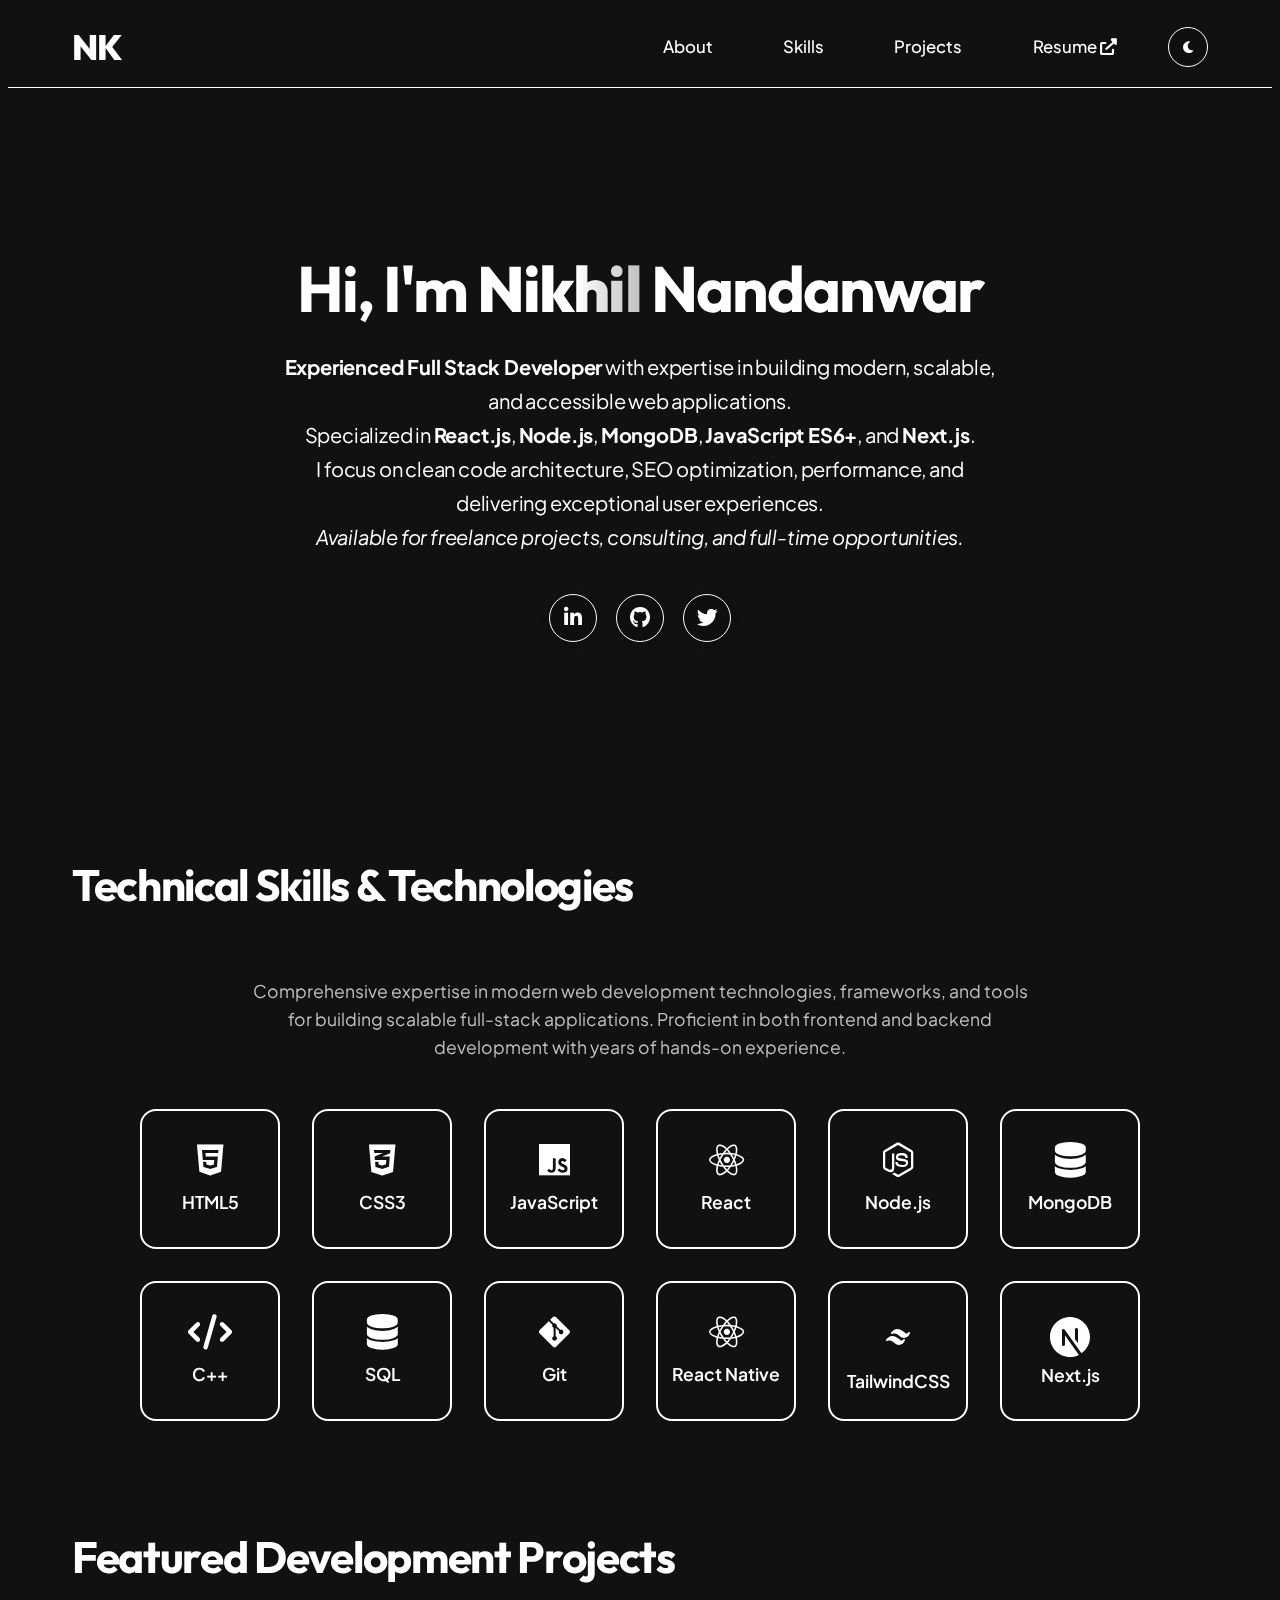
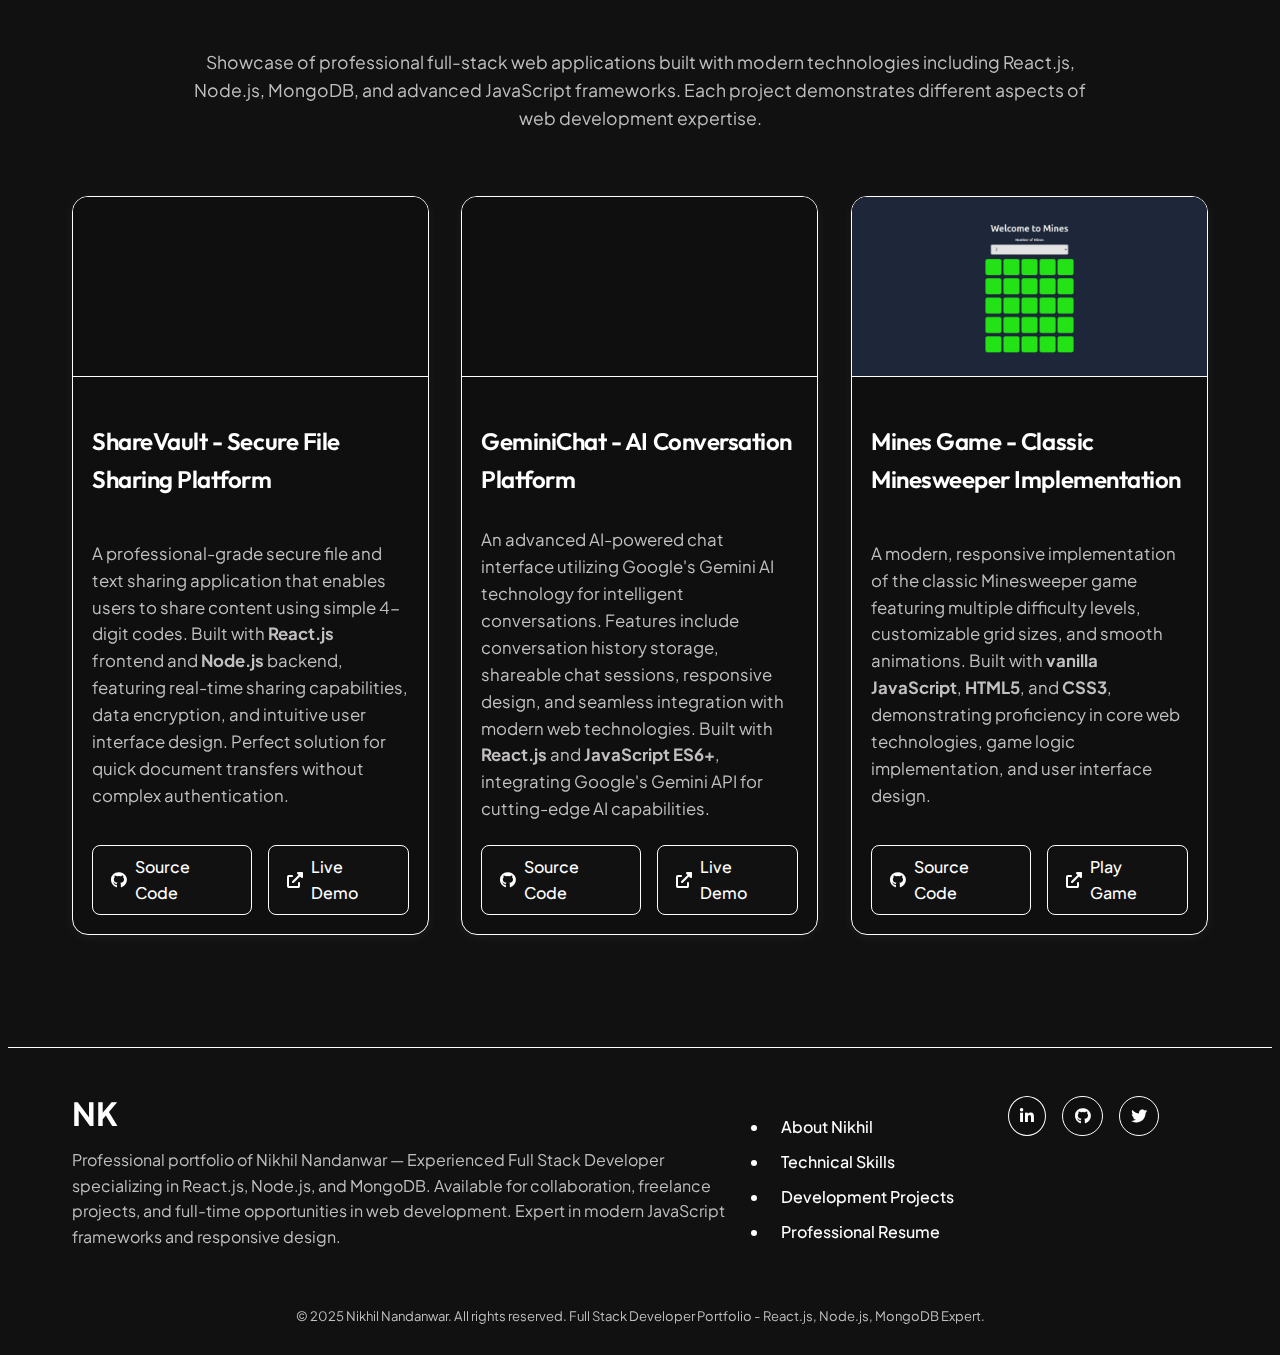
<file: index.html>
<!DOCTYPE html>
<html lang="en" itemscope itemtype="https://schema.org/ProfilePage">

<head>
  <meta charset="UTF-8">
  <meta name="viewport" content="width=device-width, initial-scale=1.0">
  <meta http-equiv="X-UA-Compatible" content="IE=edge">
  <meta name="color-scheme" content="light dark">

  <!-- Enhanced SEO Title & Description -->
  <title>Nikhil Nandanwar | Full Stack Developer - React, Node.js, MongoDB Expert | Portfolio 2025</title>
  <meta name="description"
    content="Nikhil Nandanwar is an experienced Full Stack Developer specializing in React.js, Node.js, MongoDB, and modern JavaScript. Expert in building scalable web applications, responsive design, and performance optimization. Available for freelance projects and full-time opportunities.">

  <!-- Keywords for SEO -->
  <meta name="keywords"
    content="Nikhil Nandanwar, Full Stack Developer, React Developer, Node.js Developer, MongoDB, JavaScript, Web Development, Frontend Developer, Backend Developer, Portfolio, ShareVault, GeminiChat, React Native, Next.js, TailwindCSS, Freelance Developer, India">

  <!-- Author and Robots -->
  <meta name="author" content="Nikhil Nandanwar">
  <meta name="robots" content="index, follow, max-image-preview:large, max-snippet:-1, max-video-preview:-1">
  <meta name="googlebot" content="index, follow, max-image-preview:large, max-snippet:-1, max-video-preview:-1">
  <meta name="bingbot" content="index, follow, max-image-preview:large, max-snippet:-1, max-video-preview:-1">

  <!-- Theme and App Info -->
  <meta name="theme-color" content="#111111" media="(prefers-color-scheme: dark)">
  <meta name="theme-color" content="#ffffff" media="(prefers-color-scheme: light)">
  <meta name="application-name" content="Nikhil Nandanwar Portfolio">
  <meta name="apple-mobile-web-app-title" content="NK Portfolio">
  <meta name="apple-mobile-web-app-capable" content="yes">
  <meta name="apple-mobile-web-app-status-bar-style" content="black-translucent">
  <meta name="msapplication-TileColor" content="#111111">

  <link rel="icon" type="image/webp" href="assets/codeLogo.webp">
  <link rel="apple-touch-icon" href="assets/codeLogo.webp">
  <link rel="manifest" href="/manifest.json">

  <!-- Enhanced Open Graph Meta Tags -->
  <meta property="og:url" content="https://nikhilnandanwar.me">
  <meta property="og:type" content="profile">
  <meta property="og:site_name" content="Nikhil Nandanwar Portfolio">
  <meta property="og:title" content="Nikhil Nandanwar | Full Stack Developer - React, Node.js, MongoDB Expert">
  <meta property="og:description"
    content="Experienced Full Stack Developer specializing in React.js, Node.js, MongoDB, and modern JavaScript. Expert in building scalable web applications, responsive design, and performance optimization. Available for freelance projects and full-time opportunities.">
  <meta property="og:image" content="https://nikhilnandanwar.me/assets/preview.webp">
  <meta property="og:image:width" content="1200">
  <meta property="og:image:height" content="630">
  <meta property="og:image:alt" content="Nikhil Nandanwar Full Stack Developer Portfolio Preview">
  <meta property="og:locale" content="en_US">

  <!-- Profile Specific Open Graph -->
  <meta property="profile:first_name" content="Nikhil">
  <meta property="profile:last_name" content="Nandanwar">
  <meta property="profile:username" content="nikhil-nandanwar">

  <!-- Enhanced Twitter/X Card Meta Tags -->
  <meta name="twitter:card" content="summary_large_image">
  <meta name="twitter:site" content="@nixhiill">
  <meta name="twitter:creator" content="@nixhiill">
  <meta name="twitter:title" content="Nikhil Nandanwar | Full Stack Developer - React, Node.js, MongoDB Expert">
  <meta name="twitter:description"
    content="Experienced Full Stack Developer specializing in React.js, Node.js, MongoDB. Expert in building scalable web applications. Available for freelance projects and full-time opportunities.">
  <meta name="twitter:image" content="https://nikhilnandanwar.me/assets/preview.webp">
  <meta name="twitter:image:alt" content="Nikhil Nandanwar Full Stack Developer Portfolio Preview">
  <meta name="twitter:domain" content="nikhilnandanwar.me">
  <meta name="twitter:url" content="https://nikhilnandanwar.me">

  <!-- LinkedIn Open Graph -->
  <meta property="article:author" content="https://www.linkedin.com/in/nandanwar-nikhil">

  <!-- Canonical URL and Language -->
  <link rel="canonical" href="https://nikhilnandanwar.me">
  <link rel="alternate" href="https://nikhilnandanwar.me" hreflang="en">
  <link rel="alternate" href="https://nikhilnandanwar.me" hreflang="x-default">

  <!-- Geographic and Business Info for Local SEO -->
  <meta name="geo.region" content="IN">
  <meta name="geo.country" content="India">
  <meta name="ICBM" content="20.5937, 78.9629">
  <meta name="DC.title" content="Nikhil Nandanwar - Full Stack Developer Portfolio">
  <meta name="DC.creator" content="Nikhil Nandanwar">
  <meta name="DC.subject" content="Full Stack Web Development, React.js, Node.js, MongoDB">
  <meta name="DC.description"
    content="Professional portfolio showcasing full stack development expertise in modern web technologies">
  <meta name="DC.language" content="en">
  <meta name="DC.coverage" content="India">
  <meta name="DC.type" content="InteractiveResource">

  <link rel="preconnect" href="https://fonts.googleapis.com">
  <link rel="preconnect" href="https://fonts.gstatic.com" crossorigin>
  <link rel="preconnect" href="https://cdnjs.cloudflare.com">

  <!-- Preload critical assets -->
  <link rel="preload" href="assets/codeLogo.webp" as="image" type="image/webp">
  <link rel="preload" href="script.js" as="script">

  <!-- DNS prefetch for external resources -->
  <link rel="dns-prefetch" href="//fonts.googleapis.com">
  <link rel="dns-prefetch" href="//fonts.gstatic.com">
  <link rel="dns-prefetch" href="//cdnjs.cloudflare.com">

  <link
    href="https://fonts.googleapis.com/css2?family=Outfit:wght@300;400;500;600;700;800&family=Plus+Jakarta+Sans:wght@300;400;500;600;700&display=swap"
    rel="stylesheet" media="print" onload="this.media='all'; this.onload=null;">
  <link rel="stylesheet" href="https://cdnjs.cloudflare.com/ajax/libs/font-awesome/6.0.0/css/all.min.css" media="print"
    onload="this.media='all'; this.onload=null;">

  <noscript>
    <link
      href="https://fonts.googleapis.com/css2?family=Outfit:wght@300;400;500;600;700;800&family=Plus+Jakarta+Sans:wght@300;400;500;600;700&display=swap"
      rel="stylesheet">
    <link rel="stylesheet" href="https://cdnjs.cloudflare.com/ajax/libs/font-awesome/6.0.0/css/all.min.css">
  </noscript>

  <style>
    /* Critical CSS for improved loading */
    * {
      box-sizing: border-box;
    }

    /* Use contain property to optimize repaints and reflows */
    .skill,
    .project-card,
    .experience-card {
      contain: layout style paint;
    }

    /* Use transform3d to enable hardware acceleration */
    .skill:hover,
    .project-card:hover,
    .experience-card:hover {
      transform: translate3d(0, -5px, 0) scale(1.03);
    }

    /* Optimize animations for better performance */
    .skill,
    .project-card,
    .experience-card,
    .social-links a,
    .nav-links a {
      will-change: auto;
      backface-visibility: hidden;
      perspective: 1000px;
    }

    /* Critical CSS for fonts to prevent layout shift */
    html {
      font-display: swap;
    }

    /* Prevent layout shift for images */
    img {
      height: auto;
      max-width: 100%;
    }

    /* Optimize scrolling performance */
    html {
      scroll-behavior: smooth;
      overflow-x: hidden;
    }

    /* Reduce paint complexity */
    * {
      -webkit-transform: translateZ(0);
      transform: translateZ(0);
    }

    /* Experience Section */
    .experience-section {
      margin-top: 4rem;
      animation: fadeIn 1s;
    }

    .experience-section h2 {
      text-align: center;
      font-size: 2.75rem;
      margin-bottom: 3rem;
      font-weight: 700;
      letter-spacing: -0.03em;
      font-family: 'Outfit', sans-serif;
      position: relative;
      display: inline-block;
      padding-bottom: 0.5rem;
    }

    .experience-grid {
      display: flex;
      flex-wrap: wrap;
      gap: 2rem;
      justify-content: center;
      align-items: stretch;
      padding: 0 1rem;
    }

    .experience-card {
      background: var(--card-bg);
      color: var(--text);
      border-radius: 1rem;
      border: 1px solid var(--border);
      box-shadow: 0 2px 12px var(--shadow);
      padding: 2rem 1.5rem 1.5rem 1.5rem;
      min-width: 280px;
      max-width: 400px;
      flex: 1 1 320px;
      display: flex;
      flex-direction: column;
      margin-bottom: 1rem;
      transition: transform 0.2s, box-shadow 0.2s;
    }

    .experience-card:hover {
      transform: translate3d(0, -5px, 0) scale(1.03);
      box-shadow: 0 4px 20px rgba(255, 255, 255, 0.08);
      will-change: transform;
    }

    .experience-card h3 {
      font-size: 1.3rem;
      font-family: 'Outfit', sans-serif;
      font-weight: 600;
      margin-bottom: 0.5rem;
      color: var(--accent);
      display: flex;
      align-items: center;
      gap: 0.5rem;
    }

    .experience-card p {
      color: var(--text-secondary);
      font-size: 1.05rem;
      margin-bottom: 0.7rem;
    }

    .experience-card ul {
      padding-left: 1.2rem;
      margin: 0;
      color: var(--text-secondary);
      font-size: 1rem;
      line-height: 1.7;
    }

    .experience-card ul li {
      margin-bottom: 0.5rem;
    }

    @media (max-width: 900px) {
      .experience-grid {
        flex-direction: column;
        gap: 1.5rem;
        padding: 0 0.5rem;
      }

      .experience-card {
        max-width: 100%;
        min-width: 0;
      }
    }

    .social-links,
    .footer-social {
      list-style: none;
      padding-left: 0;
    }

    :root {
      --background: #111;
      --text: #ffffff;
      --text-secondary: #c2bfbf;
      --accent: #ffffff;
      --border: #ffffff;
      --card-bg: #0f0f0f;
      --hover-bg: #ffffff;
      --hover-text: #111111;
      --shadow: rgba(255, 255, 255, 0.055);
      --skill-bg: #111111;
      --skill-text: #ffffff;
      --nav-hover-bg: rgb(255, 255, 255);
      --image-filter: brightness(0.95);
      --focus-ring: rgba(255, 255, 255, 0.5);
    }

    :root[data-theme="light"] {
      --background: #ffffff;
      --text: #000000;
      --text-secondary: #383737;
      --accent: #111111;
      --border: #000000;
      --card-bg: #ffffff;
      --hover-bg: #111111;
      --hover-text: #ffffff;
      --shadow: rgba(0, 0, 0, 0.08);
      --skill-bg: #ffffff;
      --skill-text: #050505;
      --nav-hover-bg: rgb(0, 0, 0);
      --image-filter: brightness(1);
      --focus-ring: rgba(0, 0, 0, 0.5);
    }

    html,
    body {
      background: var(--background);
      color: var(--text);
      font-family: 'Plus Jakarta Sans', 'Segoe UI', Arial, sans-serif;
      min-height: 100vh;
      scroll-behavior: smooth;
      line-height: 1.6;
      -webkit-font-smoothing: antialiased;
      -moz-osx-font-smoothing: grayscale;
      font-feature-settings: "kern" 1;
      text-rendering: optimizeLegibility;
      transition: background-color 0.3s, color 0.3s;
    }

    * {
      box-sizing: border-box;
    }

    *:focus {
      outline: 2px solid var(--focus-ring);
      outline-offset: 2px;
    }

    *:focus:not(:focus-visible) {
      outline: none;
    }

    *:focus-visible {
      outline: 2px solid var(--focus-ring);
      outline-offset: 2px;
    }

    *,
    *::before,
    *::after {
      transition: background-color 0.3s ease,
        color 0.3s ease,
        border-color 0.3s ease,
        box-shadow 0.3s ease,
        outline-color 0.3s ease;
    }

    a {
      color: var(--text);
      text-decoration: none;
      transition: color 0.2s;
    }

    a:hover,
    a:focus {
      color: var(--text-secondary);
    }

    header.main-header {
      background: var(--background);
      border-bottom: 1px solid var(--border);
      position: sticky;
      top: 0;
      z-index: 100;
    }

    .navbar {
      max-width: 1200px;
      margin: 0 auto;
      display: flex;
      align-items: center;
      justify-content: space-between;
      padding: 0.7rem 2rem;
    }

    .logo {
      font-size: 2.2rem;
      font-weight: 800;
      letter-spacing: -0.02em;
      color: var(--text);
      font-family: 'Outfit', sans-serif;
      width: auto;
      height: auto;
      display: flex;
      align-items: center;
      justify-content: center;
      transition: color 0.3s ease;
    }

    .menu-btn {
      display: none;
      background: none;
      border: none;
      color: var(--text);
      font-size: 2rem;
      cursor: pointer;
      width: 40px;
      height: 40px;
      align-items: center;
      justify-content: center;
    }

    .nav-links {
      display: flex;
      gap: 2rem;
      align-items: center;
    }

    .theme-toggle {
      background: var(--card-bg);
      border: 1px solid var(--border);
      color: var(--text);
      width: 40px;
      height: 40px;
      border-radius: 50%;
      cursor: pointer;
      display: flex;
      align-items: center;
      justify-content: center;
      transition: all 0.3s ease;
    }

    .theme-toggle:hover {
      background: var(--hover-bg);
      color: var(--hover-text);
      transform: scale(1.1);
    }

    .theme-toggle .fa-sun {
      display: none;
    }

    .theme-toggle .fa-moon {
      display: block;
    }

    :root[data-theme="light"] .theme-toggle .fa-sun {
      display: block;
    }

    :root[data-theme="light"] .theme-toggle .fa-moon {
      display: none;
    }

    .nav-links a {
      padding: 0.5rem 1.2rem;
      border-radius: 6px;
      font-weight: 500;
      font-size: 1.05rem;
      transition: background 0.2s, color 0.2s;
    }

    .nav-links a:hover,
    .nav-links a:focus {
      background: var(--nav-hover-bg);
      color: var(--hover-text);
      transform: translate3d(0, -1px, 0);
      will-change: transform;
    }

    @media (max-width: 900px) {
      .navbar {
        padding: 0.5rem 1rem;
      }

      .nav-links {
        gap: 1rem;
      }
    }

    @media (max-width: 700px) {
      .nav-links {
        display: none;
        position: absolute;
        top: 50px;
        left: 0;
        right: 0;
        background: var(--card-bg);
        flex-direction: column;
        gap: 1.5rem;
        padding: 2rem 0;
        z-index: 200;
        border-bottom: 1px solid var(--border);
        box-shadow: 0 4px 12px var(--shadow);
      }

      .nav-links.active {
        display: flex;
      }

      .menu-btn {
        display: flex;
      }

      .navbar {
        padding: 0.3rem 0.5rem;
      }
    }

    main {
      max-width: 1200px;
      margin: 0 auto;
      padding: 2rem;
    }

    .hero-section {
      display: flex;
      flex-direction: column;
      align-items: center;
      justify-content: center;
      min-height: 70vh;
      text-align: center;
      animation: fadeIn 1s;
    }

    .hero-content h1 {
      font-size: 4rem;
      font-weight: 700;
      margin-bottom: 1.5rem;
      font-family: 'Outfit', sans-serif;
      letter-spacing: -0.03em;
      line-height: 1.1;
      min-height: 4.5rem;
    }

    .accent {
      color: var(--accent);
      background: linear-gradient(90deg, var(--accent) 60%, var(--text-secondary) 100%);
      -webkit-background-clip: text;
      -webkit-text-fill-color: transparent;
      background-clip: text;
      font-weight: 800;
      font-style: normal;
    }

      .hero-description {
        font-size: 1.25rem;
        margin-bottom: 2.5rem;
        line-height: 1.7;
        font-family: 'Plus Jakarta Sans', sans-serif;
        max-width: 720px;
        margin-left: auto;
        margin-right: auto;
        font-weight: 400;
        letter-spacing: -0.01em;
        min-height: 3.5rem;
      }

      @media (max-width: 480px) {
        .hero-description {
          font-size: 0.95rem;
          max-width: 95vw;
          min-height: unset;
          word-break: break-word;
        }
      }    .social-links {
      display: flex;
      gap: 1.2rem;
      justify-content: center;
      margin-top: 1rem;
    }

    .social-links a {
      background: var(--card-bg);
      color: var(--text);
      border-radius: 50%;
      width: 48px;
      height: 48px;
      display: flex;
      align-items: center;
      justify-content: center;
      font-size: 1.3rem;
      border: 1.5px solid var(--border);
      box-shadow: 0 2px 8px rgba(0, 0, 0, 0.10);
      transition: background 0.2s, color 0.2s, transform 0.2s, box-shadow 0.2s, border-color 0.2s;
      padding: 0;
    }

    .social-links a i {
      margin: 0;
      padding: 0;
      display: flex;
      align-items: center;
      justify-content: center;
      width: 100%;
      height: 100%;
    }

    .social-links a:hover,
    .social-links a:focus {
      background: var(--hover-bg);
      color: var(--hover-text);
      transform: translate3d(0, -3px, 0) scale(1.08);
      box-shadow: 0 4px 16px rgba(0, 0, 0, 0.16);
      will-change: transform;
    }

    .skills-section,
    .projects-section {
      margin-top: 4rem;
      animation: fadeIn 1s;
    }

    .skills-section h2,
    .projects-section h2 {
      text-align: center;
      font-size: 2.75rem;
      margin-bottom: 3rem;
      font-weight: 700;
      letter-spacing: -0.03em;
      font-family: 'Outfit', sans-serif;
      position: relative;
      display: inline-block;
      padding-bottom: 0.5rem;
    }

    .skills-grid {
      display: flex;
      flex-wrap: wrap;
      gap: 2rem;
      justify-content: center;
      align-items: stretch;
      padding: 0 1rem;
    }

    .skill {
      flex: 0 1 140px;
      min-width: 140px;
      max-width: 140px;
      min-height: 140px;
      max-height: 140px;
      display: flex;
      flex-direction: column;
      align-items: center;
      justify-content: center;
      background: var(--skill-bg);
      color: var(--skill-text);
      padding: 1.5rem 0.5rem;
      border-radius: 1rem;
      text-align: center;
      border: 2px solid var(--border);
      /* box-shadow: 0 2px 12px var(--shadow); */
      transition: transform 0.2s, box-shadow 0.2s;
    }

    .skill i {
      font-size: 2.2rem;
      margin-bottom: 0.7rem;
      color: var(--skill-text);
    }

    .skill span {
      display: block;
      color: var(--skill-text);
      font-weight: 600;
      font-size: 1.1rem;
    }

    .skill:hover {
      transform: translate3d(0, -5px, 0) scale(1.04);
      box-shadow: 0 4px 20px rgba(255, 255, 255, 0.08);
      will-change: transform;
    }

    .projects-grid {
      display: grid;
      grid-template-columns: repeat(auto-fit, minmax(320px, 1fr));
      gap: 2rem;
      padding: 1rem 0 2rem 0;
    }

    .project-card {
      background: var(--card-bg);
      border-radius: 1rem;
      overflow: hidden;
      border: 1px solid var(--border);
      box-shadow: 0 2px 12px var(--shadow);
      transition: transform 0.2s, box-shadow 0.2s;
      display: flex;
      flex-direction: column;
    }

    .project-card:hover {
      transform: translate3d(0, -5px, 0) scale(1.02);
      box-shadow: 0 4px 24px var(--shadow);
      will-change: transform;
    }

    .project-image {
      width: 100%;
      height: 180px;
      background: var(--card-bg);
      display: flex;
      align-items: center;
      justify-content: center;
      overflow: hidden;
      border-bottom: 1px solid var(--border);
    }

    .project-image img {
      width: 100%;
      height: 100%;
      object-fit: cover;
      transition: transform 0.3s;
      filter: var(--image-filter, none);
    }

    .project-card:hover .project-image img {
      transform: scale(1.05);
    }

    .project-content {
      padding: 1.3rem 1.2rem 1.2rem 1.2rem;
      flex: 1;
      display: flex;
      flex-direction: column;
      justify-content: space-between;
    }

    .project-content h3 {
      margin-bottom: 0.75rem;
      color: var(--text);
      font-size: 1.5rem;
      font-family: 'Outfit', sans-serif;
      font-weight: 600;
      letter-spacing: -0.02em;
    }

    .project-content p {
      color: var(--text-secondary);
      font-size: 1.05rem;
      margin-bottom: 1.4rem;
      line-height: 1.6;
      font-family: 'Plus Jakarta Sans', sans-serif;
      font-weight: 400;
    }

    .project-links {
      display: flex;
      gap: 1rem;
    }

    .project-links a {
      background: var(--background);
      color: var(--text);
      padding: 0.5rem 1.1rem;
      border-radius: 0.5rem;
      font-weight: 500;
      display: flex;
      align-items: center;
      gap: 0.5rem;
      transition: background 0.2s, color 0.2s;
      border: 1px solid var(--border);
    }

    .project-links a:hover,
    .project-links a:focus {
      background: var(--hover-bg);
      color: var(--hover-text);
      border: 1px solid var(--text);
    }

    footer.site-footer {
      background: var(--background);
      color: var(--text);
      padding: 2.5rem 0 1.2rem 0;
      margin-top: 3rem;
      border-top: 1px solid var(--border);
      font-size: 1rem;
    }

    .footer-content {
      max-width: 1200px;
      margin: 0 auto;
      display: flex;
      flex-wrap: wrap;
      justify-content: space-between;
      align-items: flex-start;
      gap: 2rem;
      padding: 0 2rem;
    }

    .footer-about {
      flex: 1 1 220px;
      min-width: 200px;
    }

    .footer-logo {
      font-size: 2rem;
      font-weight: bold;
      display: inline-block;
      color: var(--text);
      margin-bottom: 0.5rem;
      width: auto;
      height: auto;
      display: flex;
      align-items: flex-start;
      justify-content: flex-start;
      text-align: left;
      margin-left: 0;
      transition: color 0.3s ease;
    }

    .footer-about p {
      color: var(--text-secondary);
      margin: 0.5rem 0 0 0;
    }

    .footer-nav ul {
      color: var(--text);
      text-decoration: none;
      padding: 0.3rem 0.7rem;
      border-radius: 5px;
      transition: color 0.2s, background 0.2s;
    }

    .footer-nav a:hover,
    .footer-nav a:focus {
      color: var(--hover-text);
      background: var(--hover-bg);
      outline: none;
    }

    .footer-nav a {
      list-style: none;
      padding-left: 0;
      margin: 0;
      display: flex;
      flex-direction: column;
      gap: 0.5rem;
    }

    .footer-nav a {
      color: var(--text);
      background: transparent;
      text-decoration: none;
      padding: 0.3rem 0.7rem;
      border-radius: 5px;
      font-weight: 500;
      transition: color 0.2s, background 0.2s;
    }

    .footer-nav a:hover,
    .footer-nav a:focus {
      color: var(--hover-text);
      background: var(--hover-bg);
      outline: none;
    }

    .footer-nav a:focus {
      color: #bbb;
    }

    .footer-contact {
      display: flex;
      flex-direction: column;
      gap: 0.5rem;
      min-width: 200px;
    }

    .footer-contact a {
      color: #fff;
      text-decoration: none;
      font-weight: 500;
      margin-bottom: 0.5rem;
    }

    .footer-contact a:hover,
    .footer-contact a:focus {
      text-decoration: underline;
    }

    .footer-social {
      display: flex;
      gap: 1rem;
      margin-top: 0.5rem;
    }

    .footer-social a {
      color: var(--text);
      background: var(--card-bg);
      border-radius: 50%;
      padding: 0.7rem;
      display: flex;
      align-items: center;
      justify-content: center;
      transition: all 0.2s ease;
      border: 1px solid var(--border);
    }

    .footer-social a:hover,
    .footer-social a:focus {
      background: var(--hover-bg);
      color: var(--hover-text);
      transform: translate3d(0, -2px, 0);
      will-change: transform;
    }

    .footer-bottom {
      text-align: center;
      color: var(--text-secondary);
      margin-top: 2rem;
      font-size: 0.98rem;
    }

    @media (max-width: 900px) {
      main {
        padding: 1rem;
      }

      .footer-content {
        padding: 0 1rem;
      }
    }

    @media (max-width: 700px) {
      .navbar {
        flex-direction: row;
        padding: 1rem 0.5rem;
      }

      .logo {
        width: auto;
        height: auto;
        font-size: 1.5rem;
      }

      .footer-content {
        flex-direction: column;
        align-items: flex-start;
        gap: 1.5rem;
        padding: 0 0.5rem;
      }

      .projects-grid {
        grid-template-columns: 1fr;
      }
    }

    @media (max-width: 480px) {
      .hero-content h1 {
        font-size: 1.9rem;
      }

      .footer-logo {
        width: auto;
        height: auto;
        font-size: 1.1rem;
      }

      /* Navbar extra slim for mobile */
      .navbar {
        padding: 0.25rem 0.5rem;
      }

      .logo {
        font-size: 1.6rem;
      }

      .theme-toggle {
        width: 35px;
        height: 35px;
        font-size: 0.9rem;
      }

      .menu-btn {
        width: 35px;
        height: 35px;
        font-size: 1.6rem;
      }

      .nav-links {
        top: 45px;
        padding: 1.5rem 0;
        gap: 1.2rem;
      }

      /* Skills section mobile adjustments */
      .skills-section h2,
      .projects-section h2 {
        font-size: 2.2rem;
      }

      .skill {
        flex: 0 1 110px;
        min-width: 110px;
        max-width: 110px;
        min-height: 110px;
        max-height: 110px;
        padding: 1rem 0.4rem;
      }

      .skill i {
        font-size: 1.8rem;
        margin-bottom: 0.5rem;
      }

      .skill span {
        font-size: 0.9rem;
        font-weight: 500;
      }

      /* Project cards mobile adjustments */
      .project-content h3 {
        font-size: 1.3rem;
      }

      .project-content p {
        font-size: 0.95rem;
      }

      /* Navigation mobile adjustments */
      .nav-links a {
        font-size: 0.95rem;
        padding: 0.4rem 1rem;
      }

      /* Footer mobile adjustments */
      .footer-about p {
        font-size: 0.9rem;
      }

      .footer-bottom {
        font-size: 0.85rem;
      }
    }

    @keyframes fadeIn {
      from {
        opacity: 0;
        transform: translateY(20px);
      }

      to {
        opacity: 1;
        transform: translateY(0);
      }
    }
  </style>
  <!-- <link rel="stylesheet" href="style.css"> -->
  
  <!-- Screen reader only text for better accessibility -->
  <style>
    .sr-only {
      position: absolute;
      width: 1px;
      height: 1px;
      padding: 0;
      margin: -1px;
      overflow: hidden;
      clip: rect(0, 0, 0, 0);
      white-space: nowrap;
      border: 0;
    }
  </style>
</head>

<body>

  <header class="main-header" itemscope itemtype="https://schema.org/WPHeader">
    <nav class="navbar" aria-label="Main Navigation">
      <a href="#" class="logo" aria-label="Back to top">
        NK
      </a>
      <button class="menu-btn" aria-label="Open navigation menu" aria-expanded="false" aria-controls="main-nav">
        <i class="fas fa-bars"></i>
      </button>
      <div class="nav-links" id="main-nav">
        <a href="#about">
          About
        </a>
        <a href="#skills">
          Skills
        </a>
        <a href="#projects">
          Projects
        </a>
        <a href="https://drive.google.com/file/d/1DZwVoxybXBHe3pzchzLYJ-gFCik8KMfr/view" target="_blank"
          rel="noopener noreferrer" title="Download Nikhil Nandanwar's Professional Resume">Resume <i
            class="fas fa-external-link-alt"></i>
        </a>
        <button class="theme-toggle" aria-label="Toggle dark/light theme">
          <i class="fas fa-sun"></i>
          <i class="fas fa-moon"></i>
        </button>
      </div>
    </nav>
  </header>

  <main itemscope itemtype="https://schema.org/Person" itemprop="mainEntity">
    <meta itemprop="name" content="Nikhil Nandanwar">
    <meta itemprop="jobTitle" content="Full Stack Developer">
    <meta itemprop="url" content="https://nikhilnandanwar.me">
    <meta itemprop="image" content="https://nikhilnandanwar.me/assets/preview.webp">
    <meta itemprop="knowsAbout" content="React.js, Node.js, MongoDB, JavaScript, Full Stack Development">
    <meta itemprop="workLocation" content="India">
    <meta itemprop="email" content="contact@nikhilnandanwar.me">

    <section id="about" class="hero-section" itemscope itemtype="https://schema.org/Person">
      <div class="hero-content">
        <h1 itemprop="name">
          Hi, I'm <span class="accent" itemprop="givenName">Nikhil</span> <span itemprop="familyName">Nandanwar</span>
        </h1>
        <p class="hero-description" itemprop="description">
          <strong itemprop="jobTitle">Experienced Full Stack Developer</strong> with expertise in building modern,
          scalable, and accessible web applications.<br>
          Specialized in <b>React.js</b>, <b>Node.js</b>, <b>MongoDB</b>, <b>JavaScript ES6+</b>, and
          <b>Next.js</b>.<br>
          I focus on clean code architecture, SEO optimization, performance, and delivering exceptional user
          experiences.<br>
          <em>Available for freelance projects, consulting, and full-time opportunities.</em>
        </p>
        <meta itemprop="url" content="https://nikhilnandanwar.me">
        <meta itemprop="image" content="https://nikhilnandanwar.me/assets/preview.webp">
        <meta itemprop="workLocation" content="India">
        <meta itemprop="knowsAbout"
          content="React.js, Node.js, MongoDB, JavaScript, Full Stack Development, Frontend Development, Backend Development, Web Development">
        <ul class="social-links">
          <li>
            <a href="https://www.linkedin.com/in/nandanwar-nikhil"
              title="Connect with Nikhil Nandanwar on LinkedIn - Professional Network" target="_blank" rel="noopener"
              itemprop="sameAs">
              <i class="fab fa-linkedin-in" aria-hidden="true"></i>
              <span class="sr-only">LinkedIn Profile</span>
            </a>
          </li>
          <li>
            <a href="https://github.com/nikhil-nandanwar"
              title="View Nikhil Nandanwar's code repositories and projects on GitHub" target="_blank" rel="noopener"
              itemprop="sameAs">
              <i class="fab fa-github" aria-hidden="true"></i>
              <span class="sr-only">GitHub Profile</span>
            </a>
          </li>
          <li>
            <a href="https://x.com/nixhiill" title="Follow Nikhil Nandanwar on X (formerly Twitter) for tech updates"
              target="_blank" rel="noopener" itemprop="sameAs">
              <i class="fab fa-twitter" aria-hidden="true"></i>
              <span class="sr-only">X (Twitter) Profile</span>
            </a>
          </li>
        </ul>
      </div>
    </section>

    <section id="skills" class="skills-section" itemscope itemtype="https://schema.org/ItemList">
      <h2 itemprop="name">Technical Skills & Technologies</h2>
      <p style="text-align: center; max-width: 800px; margin: 0 auto 3rem auto; color: var(--text-secondary); font-size: 1.1rem;" itemprop="description">
        Comprehensive expertise in modern web development technologies, frameworks, and tools for building scalable full-stack applications. Proficient in both frontend and backend development with years of hands-on experience.
      </p>
      <div class="skills-grid">
        <div class="skill" itemscope itemtype="https://schema.org/Thing" itemprop="itemListElement">
          <meta itemprop="name" content="HTML5">
          <i class="fab fa-html5" aria-hidden="true"></i>
          <span>HTML5</span>
        </div>
        <div class="skill" itemscope itemtype="https://schema.org/Thing" itemprop="itemListElement">
          <meta itemprop="name" content="CSS3">
          <i class="fab fa-css3-alt" aria-hidden="true"></i>
          <span>CSS3</span>
        </div>
        <div class="skill" itemscope itemtype="https://schema.org/Thing" itemprop="itemListElement">
          <meta itemprop="name" content="JavaScript">
          <i class="fab fa-js" aria-hidden="true"></i>
          <span>JavaScript</span>
        </div>
        <div class="skill" itemscope itemtype="https://schema.org/Thing" itemprop="itemListElement">
          <meta itemprop="name" content="React.js">
          <i class="fab fa-react" aria-hidden="true"></i>
          <span>React</span>
        </div>
        <div class="skill" itemscope itemtype="https://schema.org/Thing" itemprop="itemListElement">
          <meta itemprop="name" content="Node.js">
          <i class="fab fa-node-js" aria-hidden="true"></i>
          <span>Node.js</span>
        </div>
        <div class="skill" itemscope itemtype="https://schema.org/Thing" itemprop="itemListElement">
          <meta itemprop="name" content="MongoDB">
          <i class="fas fa-database" aria-hidden="true"></i>
          <span>MongoDB</span>
        </div>
        <div class="skill" itemscope itemtype="https://schema.org/Thing" itemprop="itemListElement">
          <meta itemprop="name" content="C++">
          <i class="fas fa-code" aria-hidden="true"></i>
          <span>C++</span>
        </div>
        <div class="skill" itemscope itemtype="https://schema.org/Thing" itemprop="itemListElement">
          <meta itemprop="name" content="SQL">
          <i class="fas fa-database" aria-hidden="true"></i><span>SQL</span>
        </div>
        <div class="skill" itemscope itemtype="https://schema.org/Thing" itemprop="itemListElement">
          <meta itemprop="name" content="Git">
          <i class="fab fa-git-alt" aria-hidden="true"></i><span>Git</span>
        </div>
        <div class="skill" itemscope itemtype="https://schema.org/Thing" itemprop="itemListElement">
          <meta itemprop="name" content="React Native">
          <i class="fab fa-react" aria-hidden="true"></i><span>React Native</span>
        </div>
        <div class="skill" itemscope itemtype="https://schema.org/Thing" itemprop="itemListElement">
          <meta itemprop="name" content="TailwindCSS">
          <span style="display:flex;align-items:center;justify-content:center;width:100%;height:100%;">
            <svg xmlns="http://www.w3.org/2000/svg" x="0px" y="0px" width="24" height="24" viewBox="0 0 24 24" aria-hidden="true">
              <path fill="var(--skill-text)"
                d="M23.395 7.081c-.488-.207-1.053-.002-1.29.472-.224.448-.523.723-.914.838-.612.183-1.343-.052-1.685-.253-.451-.265-.974-.667-1.527-1.092C16.214 5.688 14.018 4 11 4 8.586 4 7.346 5.239 5.293 7.293 4.902 7.684 4.899 8.32 5.29 8.71 5.67 9.092 6.28 9.104 6.672 8.74c.01-.009.02-.019.03-.028.552-.426 4.03-.012 5.55 1.196C14.511 11.703 16.142 13 18 13c2.659 0 4.879-1.741 5.94-4.658C24.121 7.844 23.882 7.291 23.395 7.081zM18.395 14.081c-.488-.207-1.053-.002-1.29.472-.224.448-.523.723-.914.838-.612.18-1.343-.052-1.685-.253-.451-.265-.974-.667-1.527-1.092C11.214 12.688 9.018 11 6 11c-2.414 0-3.654 1.239-5.707 3.293-.391.391-.394 1.027-.003 1.417.38.382.991.395 1.383.03.01-.009.02-.019.03-.028.551-.426 4.031-.012 5.55 1.196C9.511 18.703 11.142 20 13 20c2.659 0 4.879-1.741 5.94-4.658C19.121 14.844 18.882 14.291 18.395 14.081z">
              </path>
            </svg>
          </span>
          <span>TailwindCSS</span>
        </div>

        <div class="skill" itemscope itemtype="https://schema.org/Thing" itemprop="itemListElement">
          <meta itemprop="name" content="Next.js">
          <svg xmlns="http://www.w3.org/2000/svg" x="0px" y="0px" width="48" height="48" viewBox="0 0 48 48" aria-hidden="true">
            <path fill="var(--skill-text)"
              d="M18.974,31.5c0,0.828-0.671,1.5-1.5,1.5s-1.5-0.672-1.5-1.5v-14c0-0.653,0.423-1.231,1.045-1.43 c0.625-0.198,1.302,0.03,1.679,0.563l16.777,23.704C40.617,36.709,44,30.735,44,24c0-11-9-20-20-20S4,13,4,24s9,20,20,20 c3.192,0,6.206-0.777,8.89-2.122L18.974,22.216V31.5z M28.974,16.5c0-0.828,0.671-1.5,1.5-1.5s1.5,0.672,1.5,1.5v13.84l-3-4.227 V16.5z">
            </path>
          </svg>
          <span>Next.js</span>
        </div>
      </div>
    </section>

    <!-- <section id="experience" class="experience-section">
      <h2>Experience</h2>
      <div class="experience-grid">
        <div class="experience-card">
          <h3>
            <i class="fas fa-briefcase"></i> Internship at Tech Solutions
          </h3>
          <p>
            <strong>June 2023 - August 2023</strong>
          </p>
          <ul>
            <li>
              Developed a web application using React and Node.js to streamline internal processes.
            </li>
            <li>
              Collaborated with a team of developers to implement new features and fix bugs.
            </li>
            <li>
              Gained experience in version control using Git and GitHub.
            </li>
          </ul>
        </div>
        <div class="experience-card">
          <h3>
            <i class="fas fa-laptop-code"></i> Freelance Web Developer
          </h3>
          <p>
            <strong>January 2022 - Present</strong>
          </p>
          <ul>
            <li>
              Built responsive websites for small businesses and personal projects.
            </li>
            <li>
              Worked closely with clients to understand their requirements and deliver tailored solutions.
            </li>
            <li>
              Maintained and updated existing websites to improve performance and user experience.
            </li>
          </ul>
        </div>
      </div>
    </section> -->

    <section id="projects" class="projects-section" itemscope itemtype="https://schema.org/CreativeWork">
      <h2 itemprop="name">Featured Development Projects</h2>
      <p style="text-align: center; max-width: 900px; margin: 0 auto 3rem auto; color: var(--text-secondary); font-size: 1.1rem;" itemprop="description">
        Showcase of professional full-stack web applications built with modern technologies including React.js, Node.js, MongoDB, and advanced JavaScript frameworks. Each project demonstrates different aspects of web development expertise.
      </p>
      <div class="projects-grid">
        <article class="project-card" itemscope itemtype="https://schema.org/SoftwareApplication">
          <div class="project-image">
            <img src="assets/onlineClipboard.webp" alt="ShareVault secure file sharing application interface screenshot showing 4-digit code system" loading="lazy" decoding="async"
              width="320" height="180" itemprop="screenshot">
          </div>
          <div class="project-content">
            <h3 itemprop="name">
              ShareVault - Secure File Sharing Platform
            </h3>
            <p itemprop="description">
              A professional-grade secure file and text sharing application that enables users to share content using simple 4-digit codes. 
              Built with <strong>React.js</strong> frontend and <strong>Node.js</strong> backend, featuring real-time sharing capabilities, 
              data encryption, and intuitive user interface design. Perfect solution for quick document transfers without complex authentication.
            </p>
            <meta itemprop="applicationCategory" content="WebApplication">
            <meta itemprop="operatingSystem" content="Web Browser">
            <meta itemprop="programmingLanguage" content="JavaScript, React.js, Node.js">
            <div class="project-links">
              <a href="https://github.com/nikhil-nandanwar/ShareVault" target="_blank" rel="noopener" 
                 title="View ShareVault source code repository on GitHub" itemprop="codeRepository">
                <i class="fab fa-github" aria-hidden="true"></i> Source Code
              </a>
              <a href="https://share-vault-mango.vercel.app/" target="_blank" rel="noopener" 
                 title="Try ShareVault live application demo" itemprop="url">
                <i class="fas fa-external-link-alt" aria-hidden="true"></i> Live Demo
              </a>
            </div>
          </div>
        </article>
        <article class="project-card" itemscope itemtype="https://schema.org/SoftwareApplication">
          <div class="project-image">
            <img src="assets/geminiChat.webp" alt="GeminiChat AI-powered conversation interface with modern chat UI design" loading="lazy" decoding="async"
              width="320" height="180" itemprop="screenshot">
          </div>
          <div class="project-content">
            <h3 itemprop="name">
              GeminiChat - AI Conversation Platform
            </h3>
            <p itemprop="description">
              An advanced AI-powered chat interface utilizing Google's Gemini AI technology for intelligent conversations. Features include 
              conversation history storage, shareable chat sessions, responsive design, and seamless integration with modern web technologies. 
              Built with <strong>React.js</strong> and <strong>JavaScript ES6+</strong>, integrating Google's Gemini API for cutting-edge AI capabilities.
            </p>
            <meta itemprop="applicationCategory" content="WebApplication">
            <meta itemprop="operatingSystem" content="Web Browser">
            <meta itemprop="programmingLanguage" content="JavaScript, React.js">
            <div class="project-links">
              <a href="https://github.com/nikhil-nandanwar/GeminiApp" target="_blank" rel="noopener" 
                 title="View GeminiChat source code repository on GitHub" itemprop="codeRepository">
                <i class="fab fa-github" aria-hidden="true"></i> Source Code
              </a>
              <a href="https://ai-by-gemini.netlify.app/" target="_blank" rel="noopener" 
                 title="Try GeminiChat live AI conversation platform" itemprop="url">
                <i class="fas fa-external-link-alt" aria-hidden="true"></i> Live Demo
              </a>
            </div>
          </div>
        </article>
        <article class="project-card" itemscope itemtype="https://schema.org/Game">
          <div class="project-image">
            <img src="assets/minesGame.webp" alt="Classic Minesweeper game implementation with modern responsive design and multiple difficulty levels" loading="lazy" decoding="async"
              width="320" height="180" itemprop="screenshot">
          </div>
          <div class="project-content">
            <h3 itemprop="name">
              Mines Game - Classic Minesweeper Implementation
            </h3>
            <p itemprop="description">
              A modern, responsive implementation of the classic Minesweeper game featuring multiple difficulty levels, 
              customizable grid sizes, and smooth animations. Built with <strong>vanilla JavaScript</strong>, <strong>HTML5</strong>, 
              and <strong>CSS3</strong>, demonstrating proficiency in core web technologies, game logic implementation, and user interface design.
            </p>
            <meta itemprop="applicationCategory" content="Game">
            <meta itemprop="operatingSystem" content="Web Browser">
            <meta itemprop="programmingLanguage" content="JavaScript, HTML5, CSS3">
            <div class="project-links">
              <a href="https://github.com/nikhil-nandanwar/Mines" target="_blank" rel="noopener" 
                 title="View Mines Game source code repository on GitHub" itemprop="codeRepository">
                <i class="fab fa-github" aria-hidden="true"></i> Source Code
              </a>
              <a href="https://mines-game.netlify.app/" target="_blank" rel="noopener" 
                 title="Play the classic Minesweeper game online" itemprop="url">
                <i class="fas fa-external-link-alt" aria-hidden="true"></i> Play Game
              </a>
            </div>
          </div>
        </article>
      </div>
    </section>

  </main>

  <footer class="site-footer" itemscope itemtype="https://schema.org/WPFooter">
    <div class="footer-content">
      <div class="footer-about" itemscope itemtype="https://schema.org/Person">
        <span class="footer-logo" itemprop="name">NK</span>
        <p itemprop="description">Professional portfolio of Nikhil Nandanwar — Experienced Full Stack Developer specializing in React.js, Node.js, and MongoDB. 
           Available for collaboration, freelance projects, and full-time opportunities in web development. Expert in modern JavaScript frameworks and responsive design.</p>
        <meta itemprop="jobTitle" content="Full Stack Developer">
        <meta itemprop="url" content="https://nikhilnandanwar.me">
      </div>
      <nav class="footer-nav" aria-label="Footer navigation">
        <ul>
          <li>
            <a href="#about" title="Learn about Nikhil Nandanwar's background and expertise">About Nikhil</a>
          </li>
          <li>
            <a href="#skills" title="View technical skills and technologies">Technical Skills</a>
          </li>
          <li>
            <a href="#projects" title="Explore featured development projects">Development Projects</a>
          </li>
          <li>
            <a href="https://drive.google.com/file/d/1DZwVoxybXBHe3pzchzLYJ-gFCik8KMfr/view" target="_blank"
              rel="noopener" title="Download Nikhil Nandanwar's Professional Resume PDF">Professional Resume</a>
          </li>
        </ul>
      </nav>
      <div class="footer-contact">
        <ul class="footer-social">
          <li>
            <a href="https://www.linkedin.com/in/nandanwar-nikhil" target="_blank" rel="noopener" 
               title="Connect with Nikhil Nandanwar on LinkedIn for professional networking" aria-label="LinkedIn Profile">
              <i class="fab fa-linkedin-in" aria-hidden="true"></i>
            </a>
          </li>
          <li>
            <a href="https://github.com/nikhil-nandanwar" target="_blank" rel="noopener" 
               title="View Nikhil Nandanwar's code repositories and open source projects on GitHub" aria-label="GitHub Profile">
              <i class="fab fa-github" aria-hidden="true"></i>
            </a>
          </li>
          <li>
            <a href="https://x.com/nixhiill" target="_blank" rel="noopener" 
               title="Follow Nikhil Nandanwar on X (formerly Twitter) for tech updates and insights" aria-label="X (Twitter) Profile">
              <i class="fab fa-twitter" aria-hidden="true"></i>
            </a>
          </li>
        </ul>
      </div>
    </div>
    <div class="footer-bottom">
      <small>&copy; 2025 Nikhil Nandanwar. All rights reserved. Full Stack Developer Portfolio - React.js, Node.js, MongoDB Expert.</small>
    </div>
  </footer>

  <!-- Comprehensive Schema.org Structured Data for GEO & SEO -->
  <script type="application/ld+json">
  {
    "@context": "https://schema.org",
    "@type": "Person",
    "name": "Nikhil Nandanwar",
    "alternateName": ["NK", "Nikhil N", "Nandanwar Nikhil"],
    "url": "https://nikhilnandanwar.me",
    "sameAs": [
      "https://www.linkedin.com/in/nandanwar-nikhil",
      "https://github.com/nikhil-nandanwar",
      "https://x.com/nixhiill"
    ],
    "jobTitle": "Full Stack Developer",
    "description": "Experienced Full Stack Developer specializing in React.js, Node.js, MongoDB, and modern JavaScript technologies. Expert in building scalable, responsive web applications with focus on user experience and performance optimization. Available for freelance projects and full-time opportunities.",
    "image": "https://nikhilnandanwar.me/assets/preview.webp",
    "knowsAbout": [
      "React.js Development",
      "Node.js Backend Development", 
      "MongoDB Database Design",
      "JavaScript Programming",
      "Full Stack Web Development",
      "Frontend Development",
      "Backend Development",
      "Web Application Development",
      "Responsive Web Design",
      "Database Management",
      "RESTful API Development",
      "Git Version Control",
      "HTML5",
      "CSS3",
      "TailwindCSS",
      "Next.js",
      "React Native",
      "C++ Programming",
      "SQL Database Management",
      "Performance Optimization",
      "SEO Optimization",
      "User Experience Design"
    ],
    "hasCredential": [
      {
        "@type": "EducationalOccupationalCredential",
        "name": "Full Stack Development",
        "description": "Expertise in modern web development technologies and frameworks"
      }
    ],
    "workLocation": {
      "@type": "Place", 
      "name": "India",
      "description": "Remote work available globally"
    },
    "alumniOf": {
      "@type": "EducationalOrganization",
      "name": "Computer Science Education"
    },
    "makesOffer": [
      {
        "@type": "Offer",
        "itemOffered": {
          "@type": "Service",
          "name": "Full Stack Web Development",
          "description": "Custom web application development using React, Node.js, and MongoDB"
        }
      },
      {
        "@type": "Offer", 
        "itemOffered": {
          "@type": "Service",
          "name": "Frontend Development",
          "description": "Responsive, modern frontend development with React and advanced CSS"
        }
      },
      {
        "@type": "Offer",
        "itemOffered": {
          "@type": "Service", 
          "name": "Backend API Development",
          "description": "RESTful API development with Node.js and database integration"
        }
      },
      {
        "@type": "Offer",
        "itemOffered": {
          "@type": "Service", 
          "name": "Consulting Services",
          "description": "Technical consultation for web development projects and architecture planning"
        }
      }
    ]
  }
  </script>

  <script type="application/ld+json">
  {
    "@context": "https://schema.org",
    "@type": "WebSite",
    "name": "Nikhil Nandanwar Portfolio",
    "alternateName": "NK Portfolio",
    "url": "https://nikhilnandanwar.me",
    "description": "Professional portfolio website showcasing full stack development projects, skills, and experience of Nikhil Nandanwar. Expert in React.js, Node.js, MongoDB, and modern web technologies.",
    "author": {
      "@type": "Person",
      "name": "Nikhil Nandanwar"
    },
    "publisher": {
      "@type": "Person",
      "name": "Nikhil Nandanwar"
    },
    "potentialAction": {
      "@type": "SearchAction",
      "target": "https://nikhilnandanwar.me#{search_term_string}",
      "query-input": "required name=search_term_string"
    },
    "mainEntity": {
      "@type": "Person", 
      "name": "Nikhil Nandanwar"
    },
    "about": {
      "@type": "Thing",
      "name": "Full Stack Web Development"
    },
    "keywords": "Full Stack Developer, React Developer, Node.js Developer, MongoDB, JavaScript, Web Development, Frontend, Backend, Portfolio"
  }
  </script>

  <script type="application/ld+json">
  {
    "@context": "https://schema.org",
    "@type": "CreativeWork",
    "@id": "https://nikhilnandanwar.me/#portfolio",
    "name": "Nikhil Nandanwar Development Portfolio", 
    "description": "Comprehensive portfolio showcasing full stack web development projects including ShareVault secure file sharing, GeminiChat AI platform, and Mines Game implementation",
    "author": {
      "@type": "Person",
      "name": "Nikhil Nandanwar"
    },
    "creator": {
      "@type": "Person",
      "name": "Nikhil Nandanwar"
    },
    "datePublished": "2025-01-01",
    "dateModified": "2025-09-06", 
    "inLanguage": "en-US",
    "hasPart": [
      {
        "@type": "SoftwareApplication",
        "name": "ShareVault",
        "description": "Secure file and text sharing application with 4-digit code system",
        "applicationCategory": "WebApplication",
        "operatingSystem": "Web Browser",
        "url": "https://share-vault-mango.vercel.app/",
        "codeRepository": "https://github.com/nikhil-nandanwar/ShareVault",
        "programmingLanguage": ["JavaScript", "React.js", "Node.js"],
        "author": {
          "@type": "Person",
          "name": "Nikhil Nandanwar"
        }
      },
      {
        "@type": "SoftwareApplication", 
        "name": "GeminiChat",
        "description": "AI chat interface with conversation sharing and storage capabilities",
        "applicationCategory": "WebApplication",
        "operatingSystem": "Web Browser", 
        "url": "https://ai-by-gemini.netlify.app/",
        "codeRepository": "https://github.com/nikhil-nandanwar/GeminiApp",
        "programmingLanguage": ["JavaScript", "React.js"],
        "author": {
          "@type": "Person",
          "name": "Nikhil Nandanwar"
        }
      },
      {
        "@type": "Game",
        "name": "Mines Game", 
        "description": "Classic Minesweeper game with adjustable difficulty levels",
        "applicationCategory": "Game",
        "operatingSystem": "Web Browser",
        "url": "https://mines-game.netlify.app/",
        "codeRepository": "https://github.com/nikhil-nandanwar/Mines",
        "programmingLanguage": ["JavaScript", "HTML5", "CSS3"],
        "author": {
          "@type": "Person",
          "name": "Nikhil Nandanwar"
        }
      }
    ]
  }
  </script>

  <script type="application/ld+json">
  {
    "@context": "https://schema.org",
    "@type": "ProfessionalService",
    "name": "Nikhil Nandanwar Web Development Services",
    "description": "Professional full stack web development services specializing in React.js, Node.js, and MongoDB applications",
    "provider": {
      "@type": "Person",
      "name": "Nikhil Nandanwar"
    },
    "serviceType": "Web Development",
    "areaServed": {
      "@type": "Place",
      "name": "Global"
    },
    "hasOfferCatalog": {
      "@type": "OfferCatalog",
      "name": "Web Development Services",
      "itemListElement": [
        {
          "@type": "Offer",
          "itemOffered": {
            "@type": "Service",
            "name": "Full Stack Development",
            "description": "Complete web application development from frontend to backend"
          }
        },
        {
          "@type": "Offer",
          "itemOffered": {
            "@type": "Service",
            "name": "React.js Development",
            "description": "Modern frontend development with React and related technologies"
          }
        },
        {
          "@type": "Offer",
          "itemOffered": {
            "@type": "Service",
            "name": "Node.js Backend Development",
            "description": "Server-side development with Node.js and database integration"
          }
        }
      ]
    }
  }
  </script>
  <script src="script.js" defer></script>

  <!-- Service Worker Registration -->
  <script>
    if ('serviceWorker' in navigator) {
      window.addEventListener('load', () => {
        navigator.serviceWorker.register('/sw.js')
          .then((registration) => {
            console.log('SW registered: ', registration);
          })
          .catch((registrationError) => {
            console.log('SW registration failed: ', registrationError);
          });
      });
    }
  </script>
</body>

</html>
</file>
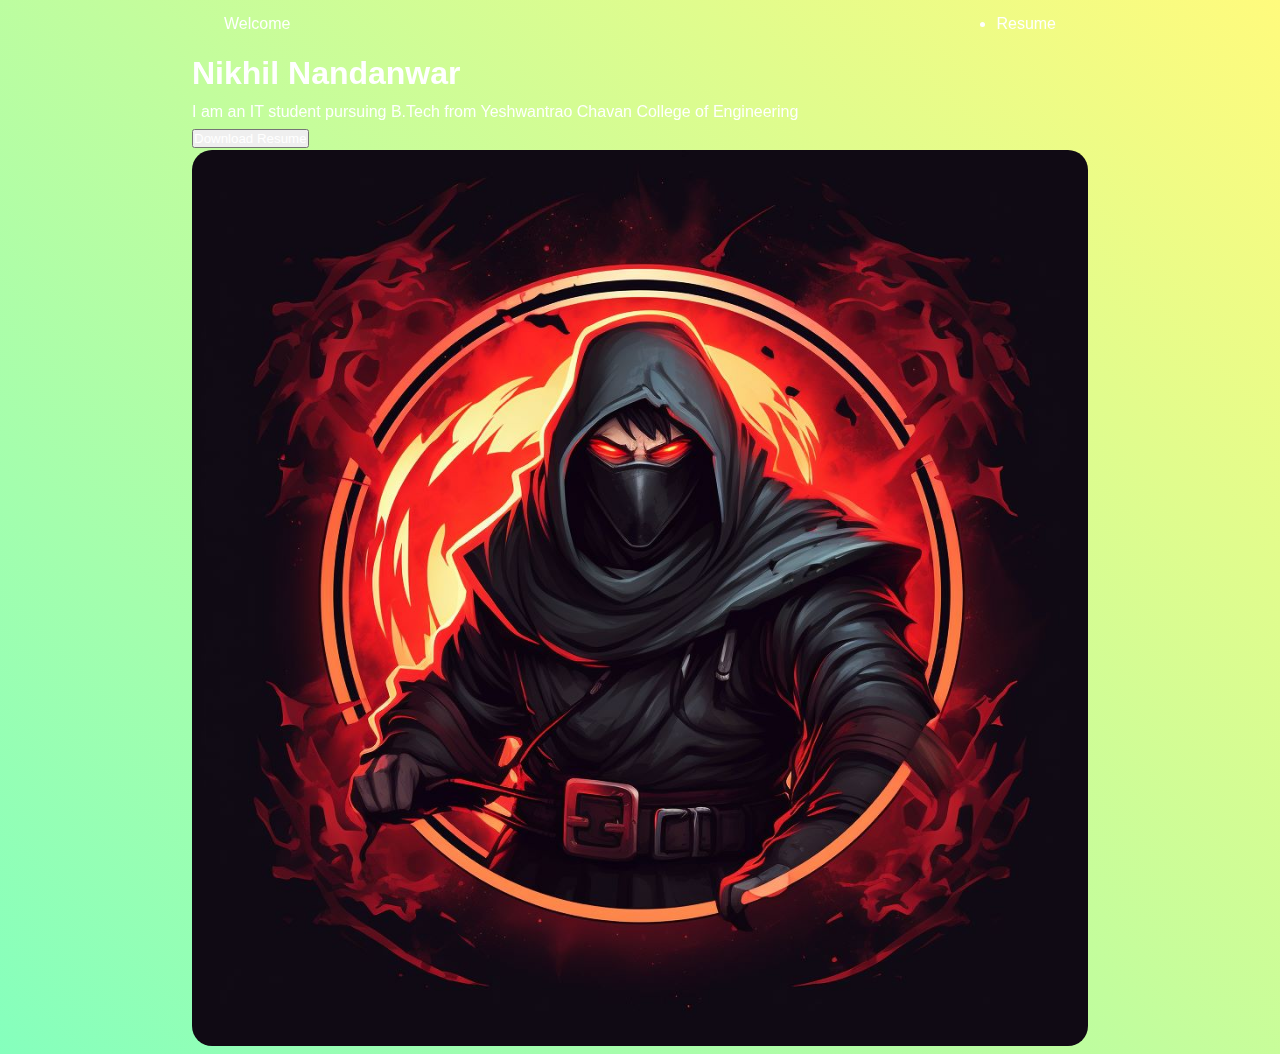
<file: test.html>
<!DOCTYPE html>
<html lang="en">

<head>
    <meta charset="UTF-8">
    <meta name="viewport" content="width=device-width, initial-scale=1.0">
    <title>Nikhil Nandanwar</title>
    <link rel="stylesheet" href="style.css">
    <style>
        @import url('https://fonts.googleapis.com/css2?family=Inconsolata:wght@300;400&family=Preahvihear&display=swap');

        * {
            margin: 0;
            padding: 0;
            box-sizing: border-box;
            font-family: 'Preahvihear', sans-serif;
        }

        body {
            display: flex;
            align-items: center;
            justify-content: center;
            background-color: #85FFBD;
            background-image: linear-gradient(45deg, #85FFBD 0%, #FFFB7D 100%);
            transition: background-color 1s ease-in-out;
        }

        .window {
            width: 70%;
            animation: fadeInBlur 1.5s ease-in-out;
        }

        @keyframes fadeInBlur {
            from {
                opacity: 0;
                filter: blur(10px);
                transform: translateY(-20px);
            }
            to {
                opacity: 1;
                filter: blur(0);
                transform: translateY(0);
            }
        }

        .navbar, .mainBody, .projectBody, .leftBody, .rightBody, .uppernav {
            animation: slideUp 1.5s ease-in-out;
        }

        @keyframes slideUp {
            from {transform: translateY(50px); opacity: 0;}
            to {transform: translateY(0); opacity: 1;}
        }

        .navbar a:hover {
            color: white;
            background-color: black;
            transition: all 0.3s ease-in-out;
        }

        .rightBody img {
            max-width: 100%;
            border-radius: 20px;
            transition: transform 0.3s ease-in-out;
        }

        .rightBody img:hover {
            transform: scale(1.1);
        }

        @media (max-width: 768px) {
            .window {
                width: 100%;
                padding: 10px;
            }

            .navbar {
                flex-direction: column;
            }

            .projectBody {
                flex-direction: column;
            }
        }
    </style>
</head>

<body>
    <div class="window">
        <div class="uppernav">
            <div class="navbar">
                <div class="leftnav">
                    <p>Welcome</p>
                </div>
                <div class="rightnav">
                    <ul>
                        <li><a href="https://drive.google.com/file/d/1H1hJdTbTwsxHjI2F-TfWyxbO0Sx-IKDE/view" target="_blank">Resume</a></li>
                    </ul>
                </div>
            </div>
        </div>
        <div class="mainBody">
            <div class="projectBody">
                <div class="leftBody">
                    <h1>Nikhil Nandanwar</h1>
                    <p>I am an IT student pursuing B.Tech from Yeshwantrao Chavan College of Engineering</p>
                    <button class="myResume"><a href="https://drive.google.com/uc?export=download&id=1H1hJdTbTwsxHjI2F-TfWyxbO0Sx-IKDE">Download Resume</a></button>
                </div>
                <div class="rightBody">
                    <img src="images/upscale_3.jpg" alt="My photo">
                </div>
            </div>
        </div>
    </div>
</body>

</html>
</file>
<file: style.css>
/* Critical CSS for improved loading */
* {
  box-sizing: border-box;
}

/* Use contain property to optimize repaints and reflows */
.skill,
.project-card,
.experience-card {
  contain: layout style paint;
}

/* Use transform3d to enable hardware acceleration */
.skill:hover,
.project-card:hover,
.experience-card:hover {
  transform: translate3d(0, -5px, 0) scale(1.03);
}

/* Optimize animations for better performance */
.skill,
.project-card,
.experience-card,
.social-links a,
.nav-links a {
  will-change: auto;
  backface-visibility: hidden;
  perspective: 1000px;
}

/* Critical CSS for fonts to prevent layout shift */
html {
  font-display: swap;
}

/* Prevent layout shift for images */
img {
  height: auto;
  max-width: 100%;
}

/* Optimize scrolling performance */
html {
  scroll-behavior: smooth;
  overflow-x: hidden;
}

/* Reduce paint complexity */
* {
  -webkit-transform: translateZ(0);
  transform: translateZ(0);
}

/* Experience Section */
.experience-section {
  margin-top: 4rem;
  animation: fadeIn 1s;
}

.experience-section h2 {
  text-align: center;
  font-size: 2.75rem;
  margin-bottom: 3rem;
  font-weight: 700;
  letter-spacing: -0.03em;
  font-family: 'Outfit', sans-serif;
  position: relative;
  display: inline-block;
  padding-bottom: 0.5rem;
}

.experience-grid {
  display: flex;
  flex-wrap: wrap;
  gap: 2rem;
  justify-content: center;
  align-items: stretch;
  padding: 0 1rem;
}

.experience-card {
  background: var(--card-bg);
  color: var(--text);
  border-radius: 1rem;
  border: 1px solid var(--border);
  box-shadow: 0 2px 12px var(--shadow);
  padding: 2rem 1.5rem 1.5rem 1.5rem;
  min-width: 280px;
  max-width: 400px;
  flex: 1 1 320px;
  display: flex;
  flex-direction: column;
  margin-bottom: 1rem;
  transition: transform 0.2s, box-shadow 0.2s;
}

.experience-card:hover {
  transform: translate3d(0, -5px, 0) scale(1.03);
  box-shadow: 0 4px 20px rgba(255, 255, 255, 0.08);
  will-change: transform;
}

.experience-card h3 {
  font-size: 1.3rem;
  font-family: 'Outfit', sans-serif;
  font-weight: 600;
  margin-bottom: 0.5rem;
  color: var(--accent);
  display: flex;
  align-items: center;
  gap: 0.5rem;
}

.experience-card p {
  color: var(--text-secondary);
  font-size: 1.05rem;
  margin-bottom: 0.7rem;
}

.experience-card ul {
  padding-left: 1.2rem;
  margin: 0;
  color: var(--text-secondary);
  font-size: 1rem;
  line-height: 1.7;
}

.experience-card ul li {
  margin-bottom: 0.5rem;
}

@media (max-width: 900px) {
  .experience-grid {
    flex-direction: column;
    gap: 1.5rem;
    padding: 0 0.5rem;
  }

  .experience-card {
    max-width: 100%;
    min-width: 0;
  }
}

.social-links,
.footer-social {
  list-style: none;
  padding-left: 0;
}

:root {
  --background: #111;
  --text: #ffffff;
  --text-secondary: #c2bfbf;
  --accent: #ffffff;
  --border: #ffffff;
  --card-bg: #0f0f0f;
  --hover-bg: #ffffff;
  --hover-text: #111111;
  --shadow: rgba(255, 255, 255, 0.055);
  --skill-bg: #111111;
  --skill-text: #ffffff;
  --nav-hover-bg: rgb(255, 255, 255);
  --image-filter: brightness(0.95);
  --focus-ring: rgba(255, 255, 255, 0.5);
}

:root[data-theme="light"] {
  --background: #ffffff;
  --text: #000000;
  --text-secondary: #383737;
  --accent: #111111;
  --border: #000000;
  --card-bg: #ffffff;
  --hover-bg: #111111;
  --hover-text: #ffffff;
  --shadow: rgba(0, 0, 0, 0.08);
  --skill-bg: #ffffff;
  --skill-text: #050505;
  --nav-hover-bg: rgb(0, 0, 0);
  --image-filter: brightness(1);
  --focus-ring: rgba(0, 0, 0, 0.5);
}

html,
body {
  background: var(--background);
  color: var(--text);
  font-family: 'Plus Jakarta Sans', 'Segoe UI', Arial, sans-serif;
  min-height: 100vh;
  scroll-behavior: smooth;
  line-height: 1.6;
  -webkit-font-smoothing: antialiased;
  -moz-osx-font-smoothing: grayscale;
  font-feature-settings: "kern" 1;
  text-rendering: optimizeLegibility;
  transition: background-color 0.3s, color 0.3s;
}

* {
  box-sizing: border-box;
}

*:focus {
  outline: 2px solid var(--focus-ring);
  outline-offset: 2px;
}

*:focus:not(:focus-visible) {
  outline: none;
}

*:focus-visible {
  outline: 2px solid var(--focus-ring);
  outline-offset: 2px;
}

*,
*::before,
*::after {
  transition: background-color 0.3s ease,
    color 0.3s ease,
    border-color 0.3s ease,
    box-shadow 0.3s ease,
    outline-color 0.3s ease;
}

a {
  color: var(--text);
  text-decoration: none;
  transition: color 0.2s;
}

a:hover,
a:focus {
  color: var(--text-secondary);
}

header.main-header {
  background: var(--background);
  border-bottom: 1px solid var(--border);
  position: sticky;
  top: 0;
  z-index: 100;
}

.navbar {
  max-width: 1200px;
  margin: 0 auto;
  display: flex;
  align-items: center;
  justify-content: space-between;
  padding: 0.7rem 2rem;
}

.logo {
  font-size: 2.2rem;
  font-weight: 800;
  letter-spacing: -0.02em;
  color: var(--text);
  font-family: 'Outfit', sans-serif;
  width: auto;
  height: auto;
  display: flex;
  align-items: center;
  justify-content: center;
  transition: color 0.3s ease;
}

.menu-btn {
  display: none;
  background: none;
  border: none;
  color: var(--text);
  font-size: 2rem;
  cursor: pointer;
  width: 40px;
  height: 40px;
  align-items: center;
  justify-content: center;
}

.nav-links {
  display: flex;
  gap: 2rem;
  align-items: center;
}

.theme-toggle {
  background: var(--card-bg);
  border: 1px solid var(--border);
  color: var(--text);
  width: 40px;
  height: 40px;
  border-radius: 50%;
  cursor: pointer;
  display: flex;
  align-items: center;
  justify-content: center;
  transition: all 0.3s ease;
}

.theme-toggle:hover {
  background: var(--hover-bg);
  color: var(--hover-text);
  transform: scale(1.1);
}

.theme-toggle .fa-sun {
  display: none;
}

.theme-toggle .fa-moon {
  display: block;
}

:root[data-theme="light"] .theme-toggle .fa-sun {
  display: block;
}

:root[data-theme="light"] .theme-toggle .fa-moon {
  display: none;
}

.nav-links a {
  padding: 0.5rem 1.2rem;
  border-radius: 6px;
  font-weight: 500;
  font-size: 1.05rem;
  transition: background 0.2s, color 0.2s;
}

.nav-links a:hover,
.nav-links a:focus {
  background: var(--nav-hover-bg);
  color: var(--hover-text);
  transform: translate3d(0, -1px, 0);
  will-change: transform;
}

@media (max-width: 900px) {
  .navbar {
    padding: 0.5rem 1rem;
  }

  .nav-links {
    gap: 1rem;
  }
}

@media (max-width: 700px) {
  .nav-links {
    display: none;
    position: absolute;
    top: 50px;
    left: 0;
    right: 0;
    background: var(--card-bg);
    flex-direction: column;
    gap: 1.5rem;
    padding: 2rem 0;
    z-index: 200;
    border-bottom: 1px solid var(--border);
    box-shadow: 0 4px 12px var(--shadow);
  }

  .nav-links.active {
    display: flex;
  }

  .menu-btn {
    display: flex;
  }

  .navbar {
    padding: 0.3rem 0.5rem;
  }
}

main {
  max-width: 1200px;
  margin: 0 auto;
  padding: 2rem;
}

.hero-section {
  display: flex;
  flex-direction: column;
  align-items: center;
  justify-content: center;
  min-height: 70vh;
  text-align: center;
  animation: fadeIn 1s;
}

.hero-content h1 {
  font-size: 4rem;
  font-weight: 700;
  margin-bottom: 1.5rem;
  font-family: 'Outfit', sans-serif;
  letter-spacing: -0.03em;
  line-height: 1.1;
  min-height: 4.5rem;
}

.accent {
  color: var(--accent);
  background: linear-gradient(90deg, var(--accent) 60%, var(--text-secondary) 100%);
  -webkit-background-clip: text;
  -webkit-text-fill-color: transparent;
  background-clip: text;
  font-weight: 800;
  font-style: normal;
}

.hero-description {
  font-size: 1.25rem;
  margin-bottom: 2.5rem;
  line-height: 1.7;
  font-family: 'Plus Jakarta Sans', sans-serif;
  max-width: 720px;
  margin-left: auto;
  margin-right: auto;
  font-weight: 400;
  letter-spacing: -0.01em;
  min-height: 3.5rem;
}

@media (max-width: 480px) {
  .hero-description {
    font-size: 0.95rem;
    max-width: 95vw;
    min-height: unset;
    word-break: break-word;
  }
}

.social-links {
  display: flex;
  gap: 1.2rem;
  justify-content: center;
  margin-top: 1rem;
}

.social-links a {
  background: var(--card-bg);
  color: var(--text);
  border-radius: 50%;
  width: 48px;
  height: 48px;
  display: flex;
  align-items: center;
  justify-content: center;
  font-size: 1.3rem;
  border: 1.5px solid var(--border);
  box-shadow: 0 2px 8px rgba(0, 0, 0, 0.10);
  transition: background 0.2s, color 0.2s, transform 0.2s, box-shadow 0.2s, border-color 0.2s;
  padding: 0;
}

.social-links a i {
  margin: 0;
  padding: 0;
  display: flex;
  align-items: center;
  justify-content: center;
  width: 100%;
  height: 100%;
}

.social-links a:hover,
.social-links a:focus {
  background: var(--hover-bg);
  color: var(--hover-text);
  transform: translate3d(0, -3px, 0) scale(1.08);
  box-shadow: 0 4px 16px rgba(0, 0, 0, 0.16);
  will-change: transform;
}

.skills-section,
.projects-section {
  margin-top: 4rem;
  animation: fadeIn 1s;
}

.skills-section h2,
.projects-section h2 {
  text-align: center;
  font-size: 2.75rem;
  margin-bottom: 3rem;
  font-weight: 700;
  letter-spacing: -0.03em;
  font-family: 'Outfit', sans-serif;
  position: relative;
  display: inline-block;
  padding-bottom: 0.5rem;
}

.skills-grid {
  display: flex;
  flex-wrap: wrap;
  gap: 2rem;
  justify-content: center;
  align-items: stretch;
  padding: 0 1rem;
}

.skill {
  flex: 0 1 140px;
  min-width: 140px;
  max-width: 140px;
  min-height: 140px;
  max-height: 140px;
  display: flex;
  flex-direction: column;
  align-items: center;
  justify-content: center;
  background: var(--skill-bg);
  color: var(--skill-text);
  padding: 1.5rem 0.5rem;
  border-radius: 1rem;
  text-align: center;
  border: 2px solid var(--border);
  /* box-shadow: 0 2px 12px var(--shadow); */
  transition: transform 0.2s, box-shadow 0.2s;
}

.skill i {
  font-size: 2.2rem;
  margin-bottom: 0.7rem;
  color: var(--skill-text);
}

.skill span {
  display: block;
  color: var(--skill-text);
  font-weight: 600;
  font-size: 1.1rem;
}

.skill:hover {
  transform: translate3d(0, -5px, 0) scale(1.04);
  box-shadow: 0 4px 20px rgba(255, 255, 255, 0.08);
  will-change: transform;
}

.projects-grid {
  display: grid;
  grid-template-columns: repeat(auto-fit, minmax(320px, 1fr));
  gap: 2rem;
  padding: 1rem 0 2rem 0;
}

.project-card {
  background: var(--card-bg);
  border-radius: 1rem;
  overflow: hidden;
  border: 1px solid var(--border);
  box-shadow: 0 2px 12px var(--shadow);
  transition: transform 0.2s, box-shadow 0.2s;
  display: flex;
  flex-direction: column;
}

.project-card:hover {
  transform: translate3d(0, -5px, 0) scale(1.02);
  box-shadow: 0 4px 24px var(--shadow);
  will-change: transform;
}

.project-image {
  width: 100%;
  height: 180px;
  background: var(--card-bg);
  display: flex;
  align-items: center;
  justify-content: center;
  overflow: hidden;
  border-bottom: 1px solid var(--border);
}

.project-image img {
  width: 100%;
  height: 100%;
  object-fit: cover;
  transition: transform 0.3s;
  filter: var(--image-filter, none);
}

.project-card:hover .project-image img {
  transform: scale(1.05);
}

.project-content {
  padding: 1.3rem 1.2rem 1.2rem 1.2rem;
  flex: 1;
  display: flex;
  flex-direction: column;
  justify-content: space-between;
}

.project-content h3 {
  margin-bottom: 0.75rem;
  color: var(--text);
  font-size: 1.5rem;
  font-family: 'Outfit', sans-serif;
  font-weight: 600;
  letter-spacing: -0.02em;
}

.project-content p {
  color: var(--text-secondary);
  font-size: 1.05rem;
  margin-bottom: 1.4rem;
  line-height: 1.6;
  font-family: 'Plus Jakarta Sans', sans-serif;
  font-weight: 400;
}

.project-links {
  display: flex;
  gap: 1rem;
}

.project-links a {
  background: var(--background);
  color: var(--text);
  padding: 0.5rem 1.1rem;
  border-radius: 0.5rem;
  font-weight: 500;
  display: flex;
  align-items: center;
  gap: 0.5rem;
  transition: background 0.2s, color 0.2s;
  border: 1px solid var(--border);
}

.project-links a:hover,
.project-links a:focus {
  background: var(--hover-bg);
  color: var(--hover-text);
  border: 1px solid var(--text);
}

footer.site-footer {
  background: var(--background);
  color: var(--text);
  padding: 2.5rem 0 1.2rem 0;
  margin-top: 3rem;
  border-top: 1px solid var(--border);
  font-size: 1rem;
}

.footer-content {
  max-width: 1200px;
  margin: 0 auto;
  display: flex;
  flex-wrap: wrap;
  justify-content: space-between;
  align-items: flex-start;
  gap: 2rem;
  padding: 0 2rem;
}

.footer-about {
  flex: 1 1 220px;
  min-width: 200px;
}

.footer-logo {
  font-size: 2rem;
  font-weight: bold;
  display: inline-block;
  color: var(--text);
  margin-bottom: 0.5rem;
  width: auto;
  height: auto;
  display: flex;
  align-items: flex-start;
  justify-content: flex-start;
  text-align: left;
  margin-left: 0;
  transition: color 0.3s ease;
}

.footer-about p {
  color: var(--text-secondary);
  margin: 0.5rem 0 0 0;
}

.footer-nav ul {
  color: var(--text);
  text-decoration: none;
  padding: 0.3rem 0.7rem;
  border-radius: 5px;
  transition: color 0.2s, background 0.2s;
}

.footer-nav a:hover,
.footer-nav a:focus {
  color: var(--hover-text);
  background: var(--hover-bg);
  outline: none;
}

.footer-nav a {
  list-style: none;
  padding-left: 0;
  margin: 0;
  display: flex;
  flex-direction: column;
  gap: 0.5rem;
}

.footer-nav a {
  color: var(--text);
  background: transparent;
  text-decoration: none;
  padding: 0.3rem 0.7rem;
  border-radius: 5px;
  font-weight: 500;
  transition: color 0.2s, background 0.2s;
}

.footer-nav a:hover,
.footer-nav a:focus {
  color: var(--hover-text);
  background: var(--hover-bg);
  outline: none;
}

.footer-nav a:focus {
  color: #bbb;
}

.footer-contact {
  display: flex;
  flex-direction: column;
  gap: 0.5rem;
  min-width: 200px;
}

.footer-contact a {
  color: #fff;
  text-decoration: none;
  font-weight: 500;
  margin-bottom: 0.5rem;
}

.footer-contact a:hover,
.footer-contact a:focus {
  text-decoration: underline;
}

.footer-social {
  display: flex;
  gap: 1rem;
  margin-top: 0.5rem;
}

.footer-social a {
  color: var(--text);
  background: var(--card-bg);
  border-radius: 50%;
  padding: 0.7rem;
  display: flex;
  align-items: center;
  justify-content: center;
  transition: all 0.2s ease;
  border: 1px solid var(--border);
}

.footer-social a:hover,
.footer-social a:focus {
  background: var(--hover-bg);
  color: var(--hover-text);
  transform: translate3d(0, -2px, 0);
  will-change: transform;
}

.footer-bottom {
  text-align: center;
  color: var(--text-secondary);
  margin-top: 2rem;
  font-size: 0.98rem;
}

@media (max-width: 900px) {
  main {
    padding: 1rem;
  }

  .footer-content {
    padding: 0 1rem;
  }
}

@media (max-width: 700px) {
  .navbar {
    flex-direction: row;
    padding: 1rem 0.5rem;
  }

  .logo {
    width: auto;
    height: auto;
    font-size: 1.5rem;
  }

  .footer-content {
    flex-direction: column;
    align-items: flex-start;
    gap: 1.5rem;
    padding: 0 0.5rem;
  }

  .projects-grid {
    grid-template-columns: 1fr;
  }
}

@media (max-width: 480px) {
  .hero-content h1 {
    font-size: 1.9rem;
  }

  .footer-logo {
    width: auto;
    height: auto;
    font-size: 1.1rem;
  }

  /* Navbar extra slim for mobile */
  .navbar {
    padding: 0.25rem 0.5rem;
  }

  .logo {
    font-size: 1.6rem;
  }

  .theme-toggle {
    width: 35px;
    height: 35px;
    font-size: 0.9rem;
  }

  .menu-btn {
    width: 35px;
    height: 35px;
    font-size: 1.6rem;
  }

  .nav-links {
    top: 45px;
    padding: 1.5rem 0;
    gap: 1.2rem;
  }

  /* Skills section mobile adjustments */
  .skills-section h2,
  .projects-section h2 {
    font-size: 2.2rem;
  }

  .skill {
    flex: 0 1 110px;
    min-width: 110px;
    max-width: 110px;
    min-height: 110px;
    max-height: 110px;
    padding: 1rem 0.4rem;
  }

  .skill i {
    font-size: 1.8rem;
    margin-bottom: 0.5rem;
  }

  .skill span {
    font-size: 0.9rem;
    font-weight: 500;
  }

  /* Project cards mobile adjustments */
  .project-content h3 {
    font-size: 1.3rem;
  }

  .project-content p {
    font-size: 0.95rem;
  }

  /* Navigation mobile adjustments */
  .nav-links a {
    font-size: 0.95rem;
    padding: 0.4rem 1rem;
  }

  /* Footer mobile adjustments */
  .footer-about p {
    font-size: 0.9rem;
  }

  .footer-bottom {
    font-size: 0.85rem;
  }
}

@keyframes fadeIn {
  from {
    opacity: 0;
    transform: translateY(20px);
  }

  to {
    opacity: 1;
    transform: translateY(0);
  }
}
</file>
